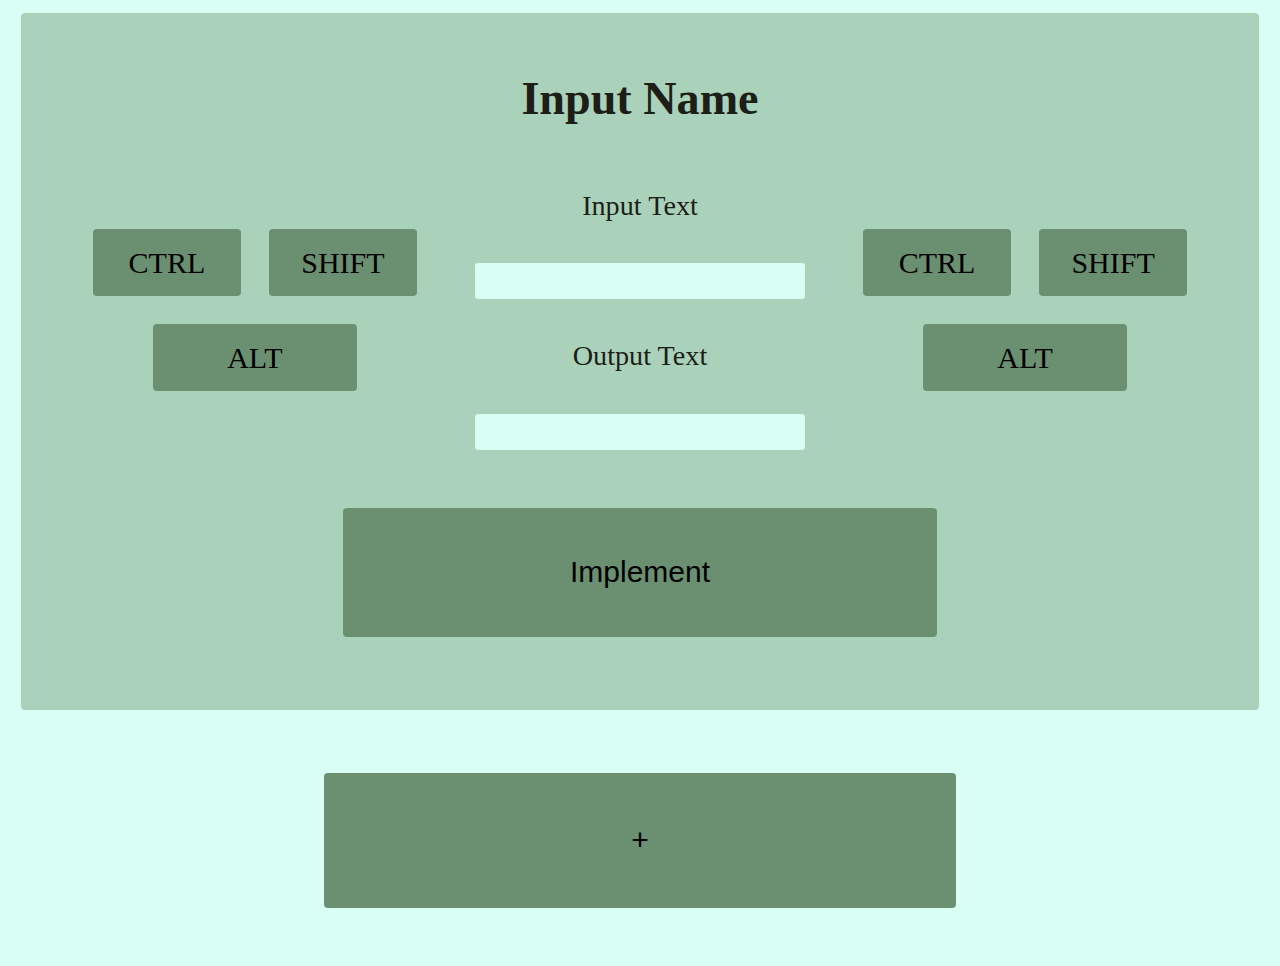
<file: templates/test.html>
<!DOCTYPE html>
<html lang="en">
<head>
    <meta charset="UTF-8">
    <meta name="viewport" content="width=device-width, initial-scale=1.0">
    <link rel="stylesheet" href="../static/styles/styles.css">
    <title>Test</title>
</head>
<body>
    <div id="comboRow">
        <div class="comboContainer" comboImplemented="false" id="1">
            <div class="textCenter">
                <h1 contenteditable="true">Input Name</h1>
            </div>
            <div class="row">
                <div class="col">
                    <div class="row">
                        <input type="checkbox" id="leftControl1" class="hiddenCheckbox">
                        <label for="leftControl1" class="keyButton">CTRL</label>
                        <input type="checkbox" id="leftShift1" class="hiddenCheckbox">
                        <label for="leftShift1" class="keyButton">SHIFT</label>
                    </div>
                    <div class="row">
                        <input type="checkbox" id="leftAlt1" class="hiddenCheckbox">
                        <label for="leftAlt1" class="keyButton">ALT</label>
                    </div>
                </div>
                <div class="col">
                    <div class="row">
                        <label for="outputText">
                            <p>Input Text</p>
                        </label>
                    </div>
                    <div class="row textKeys">
                        <input type="text" id="inputText1" autocomplete="off">
                    </div>
                    <div class="row">
                        <label for="outputText">
                            <p>Output Text</p>
                        </label>
                    </div>
                    <div class="row textKeys">
                        <input type="text" id="outputText1" autocomplete="off">
                    </div>
                </div>
                <div class="col">
                    <div class="row">
                        <input type="checkbox" id="rightControl1" class="hiddenCheckbox">
                        <label for="rightControl1" class="keyButton">CTRL</label>
                        <input type="checkbox" id="rightShift1" class="hiddenCheckbox">
                        <label for="rightShift1" class="keyButton">SHIFT</label>
                    </div>
                    <div class="row">
                        <input type="checkbox" id="rightAlt1" class="hiddenCheckbox">
                        <label for="rightAlt1" class="keyButton">ALT</label>
                    </div>
                </div>
            </div>
            <div class="row">
                <button onclick="implement(1)">Implement</button>
            </div>
        </div>
    </div>
    <div class="row">
        <button onclick="newCombo()">+</button>
    </div>
    <script src="https://code.jquery.com/jquery-3.6.4.min.js"></script>
    <script src="../static/scripts/script.js"></script>
</body>
</html>
</file>
<file: static/styles/styles.css>
:root {
    --primaryDark: #1D1E18;
    --primaryLight: #D9FFF5;

    --secondaryB: #BAD2BA;

    --primaryA: #B9F5D8;
    --primaryB: #AAD2BA;
    --primaryC: #6B8F71;
}
body {
    background-color: var(--primaryLight);
    line-height: 1.3;
}
h1,h2,h3,h4,p {
    color: var(--primaryDark);
}
h1 {
    font-size: calc(2vh + 2.2vw);
}
h1[contentEditable="true"] {
    width: fit-content;
    margin-left: auto;
    margin-right: auto;
    cursor: pointer;
}
h1[contentEditable="true"]:focus {
    outline-color: var(--primaryDark);
    filter: brightness(120%);
    cursor: text;
}
p {
    font-size: calc(1vh + 1.5vw);
}
button {
    background-color: var(--primaryC);
    padding: 4%;
    margin: 4%;
    border-radius: 0.25rem;
    border: none;
    text-align: center;
    color: var(--primaryText);
    cursor: pointer;
    transition-duration: 0.2s;
    user-select: none;
    width: 50%;
    font-size: calc(1.2vh + 1.5vw);
}
button:hover {
    filter: brightness(120%);
}
.w100 {
    width: 100%;
}
.col {
    display: flex;
    flex-direction: column;
    width: calc(33% - 40px);
    justify-content: center;
    align-content: center;
}
.row {
    display: flex;
    flex-direction: row;
    align-items: stretch;
    justify-content: space-evenly;
    align-content: center;
}
.textCenter {
    text-align: center;
}
.comboContainer {
    background-color: var(--primaryB);
    border-radius: 0.25rem;
    padding: 2%;
    margin: 1%;
    transition-duration: 0.5s;
}
.comboContainer[comboImplemented="true"] {
    background-color: var(--secondaryB);
}
.hiddenCheckbox {
    display: none;
    user-select: none;
}
.keyButton {
    background-color: var(--primaryC);
    padding: 4%;
    margin: 4%;
    border-radius: 0.25rem;
    border: none;
    text-align: center;
    color: var(--primaryText);
    cursor: pointer;
    transition-duration: 0.2s;
    user-select: none;
    width: 50%;
    font-size: calc(1.2vh + 1.5vw);
}
.keyButton:hover {
    transform: scale(1.1);
}
.hiddenCheckbox:checked + .keyButton {
    filter: brightness(180%);
}
input[type="text"] {
    width: 90%;
    padding: 3%;
    margin: 3%;
    text-align: center;
    background-color: var(--primaryLight);
    border: none;
    border-radius: 0.2rem;
    transition-duration: 0.2s;
}
input[type="text"]:focus {
    outline: none;
    filter: brightness(110%);
}
</file>
